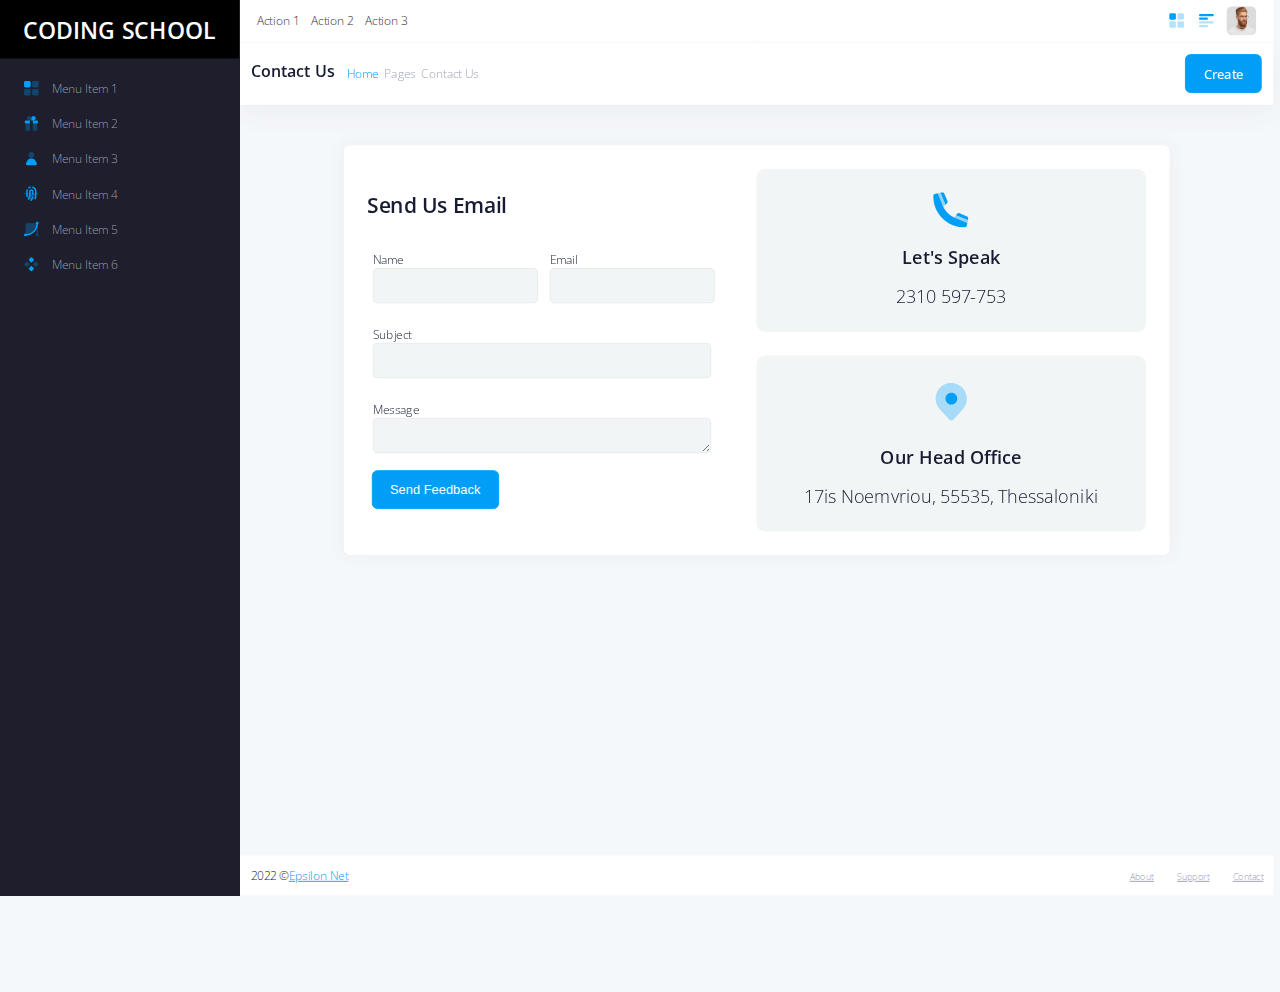
<file: Session-19/index.html>
<!DOCTYPE html>
<html lang="en">
  <head>
    <meta charset="UTF-8"/>
    <title>Coding School - Assignment 1</title>
    <link rel="stylesheet" href="styles.css"/>

	<link rel="preconnect" href="https://fonts.googleapis.com">
	<link rel="preconnect" href="https://fonts.gstatic.com" crossorigin>
	<link href="https://fonts.googleapis.com/css2?family=Open+Sans:ital,wght@0,300;0,400;0,600;0,800;1,300;1,400;1,600&display=swap" rel="stylesheet">

  </head>

<body class="header-fixed header-tablet-and-mobile-fixed toolbar-enabled toolbar-fixed aside-enabled aside-fixed">
		<div class="body-content">
			<!--begin::Page-->
			<div class="page d-flex flex-row flex-column-fluid">
				<!--begin::Aside-->
				<div class="aside">
					
					<div class="aside-logo">
						<a class="logo" href="/">
							CODING SCHOOL
						</a>
					</div>
					
					
					<div class="aside-menu">
							<div class="menu">
								<div class="menu-item">
									<span class="menu-link">
										<span class="menu-icon">
												<svg xmlns="http://www.w3.org/2000/svg" width="24" height="24" viewBox="0 0 24 24" >
													<rect x="2" y="2" width="9" height="9" rx="2" ></rect>
													<rect opacity="0.3" x="13" y="2" width="9" height="9" rx="2" ></rect>
													<rect opacity="0.3" x="13" y="13" width="9" height="9" rx="2" ></rect>
													<rect opacity="0.3" x="2" y="13" width="9" height="9" rx="2" ></rect>
												</svg>
										</span>
										<span class="menu-title">Menu Item 1</span>
									</span>
								</div>
								<div class="menu-item">
									<span class="menu-link">
										<span class="menu-icon">
												<svg xmlns="http://www.w3.org/2000/svg" width="24" height="24" viewBox="0 0 24 24" >
													<path d="M21 9V11C21 11.6 20.6 12 20 12H14V8H20C20.6 8 21 8.4 21 9ZM10 8H4C3.4 8 3 8.4 3 9V11C3 11.6 3.4 12 4 12H10V8Z" ></path>
													<path d="M15 2C13.3 2 12 3.3 12 5V8H15C16.7 8 18 6.7 18 5C18 3.3 16.7 2 15 2Z" ></path>
													<path opacity="0.3" d="M9 2C10.7 2 12 3.3 12 5V8H9C7.3 8 6 6.7 6 5C6 3.3 7.3 2 9 2ZM4 12V21C4 21.6 4.4 22 5 22H10V12H4ZM20 12V21C20 21.6 19.6 22 19 22H14V12H20Z" ></path>
												</svg>
										</span>
										<span class="menu-title">Menu Item 2</span>
									</span>
								</div>
								<div class="menu-item">
									<span class="menu-link">
										<span class="menu-icon">
												<svg xmlns="http://www.w3.org/2000/svg" width="24" height="24" viewBox="0 0 24 24" >
													<path d="M6.28548 15.0861C7.34369 13.1814 9.35142 12 11.5304 12H12.4696C14.6486 12 16.6563 13.1814 17.7145 15.0861L19.3493 18.0287C20.0899 19.3618 19.1259 21 17.601 21H6.39903C4.87406 21 3.91012 19.3618 4.65071 18.0287L6.28548 15.0861Z" ></path>
													<rect opacity="0.3" x="8" y="3" width="8" height="8" rx="4" ></rect>
												</svg>
											</span>
										<span class="menu-title">Menu Item 3</span>
									</span>
								</div>
								<div class="menu-item">
									<span class="menu-link">
										<span class="menu-icon">
												<svg xmlns="http://www.w3.org/2000/svg" width="24" height="24" viewBox="0 0 24 24" >
													<path opacity="0.3" d="M21 10.7192H3C2.4 10.7192 2 11.1192 2 11.7192C2 12.3192 2.4 12.7192 3 12.7192H6V14.7192C6 18.0192 8.7 20.7192 12 20.7192C15.3 20.7192 18 18.0192 18 14.7192V12.7192H21C21.6 12.7192 22 12.3192 22 11.7192C22 11.1192 21.6 10.7192 21 10.7192Z" ></path>
													<path d="M11.6 21.9192C11.4 21.9192 11.2 21.8192 11 21.7192C10.6 21.4192 10.5 20.7191 10.8 20.3191C11.7 19.1191 12.3 17.8191 12.7 16.3191C12.8 15.8191 13.4 15.4192 13.9 15.6192C14.4 15.7192 14.8 16.3191 14.6 16.8191C14.2 18.5191 13.4 20.1192 12.4 21.5192C12.2 21.7192 11.9 21.9192 11.6 21.9192ZM8.7 19.7192C10.2 18.1192 11 15.9192 11 13.7192V8.71917C11 8.11917 11.4 7.71917 12 7.71917C12.6 7.71917 13 8.11917 13 8.71917V13.0192C13 13.6192 13.4 14.0192 14 14.0192C14.6 14.0192 15 13.6192 15 13.0192V8.71917C15 7.01917 13.7 5.71917 12 5.71917C10.3 5.71917 9 7.01917 9 8.71917V13.7192C9 15.4192 8.4 17.1191 7.2 18.3191C6.8 18.7191 6.9 19.3192 7.3 19.7192C7.5 19.9192 7.7 20.0192 8 20.0192C8.3 20.0192 8.5 19.9192 8.7 19.7192ZM6 16.7192C6.5 16.7192 7 16.2192 7 15.7192V8.71917C7 8.11917 7.1 7.51918 7.3 6.91918C7.5 6.41918 7.2 5.8192 6.7 5.6192C6.2 5.4192 5.59999 5.71917 5.39999 6.21917C5.09999 7.01917 5 7.81917 5 8.71917V15.7192V15.8191C5 16.3191 5.5 16.7192 6 16.7192ZM9 4.71917C9.5 4.31917 10.1 4.11918 10.7 3.91918C11.2 3.81918 11.5 3.21917 11.4 2.71917C11.3 2.21917 10.7 1.91916 10.2 2.01916C9.4 2.21916 8.59999 2.6192 7.89999 3.1192C7.49999 3.4192 7.4 4.11916 7.7 4.51916C7.9 4.81916 8.2 4.91918 8.5 4.91918C8.6 4.91918 8.8 4.81917 9 4.71917ZM18.2 18.9192C18.7 17.2192 19 15.5192 19 13.7192V8.71917C19 5.71917 17.1 3.1192 14.3 2.1192C13.8 1.9192 13.2 2.21917 13 2.71917C12.8 3.21917 13.1 3.81916 13.6 4.01916C15.6 4.71916 17 6.61917 17 8.71917V13.7192C17 15.3192 16.8 16.8191 16.3 18.3191C16.1 18.8191 16.4 19.4192 16.9 19.6192C17 19.6192 17.1 19.6192 17.2 19.6192C17.7 19.6192 18 19.3192 18.2 18.9192Z" ></path>
												</svg>
										</span>
										<span class="menu-title">Menu Item 4</span>
									</span>
								</div>
								<div class="menu-item">
									<span class="menu-link">
										<span class="menu-icon">
												<svg xmlns="http://www.w3.org/2000/svg" width="24" height="24" viewBox="0 0 24 24" >
													<path opacity="0.3" d="M21 18.3V4H20H5C4.4 4 4 4.4 4 5V20C10.9 20 16.7 15.6 19 9.5V18.3C18.4 18.6 18 19.3 18 20C18 21.1 18.9 22 20 22C21.1 22 22 21.1 22 20C22 19.3 21.6 18.6 21 18.3Z" ></path>
													<path d="M22 4C22 2.9 21.1 2 20 2C18.9 2 18 2.9 18 4C18 4.7 18.4 5.29995 18.9 5.69995C18.1 12.6 12.6 18.2 5.70001 18.9C5.30001 18.4 4.7 18 4 18C2.9 18 2 18.9 2 20C2 21.1 2.9 22 4 22C4.8 22 5.39999 21.6 5.79999 20.9C13.8 20.1 20.1 13.7 20.9 5.80005C21.6 5.40005 22 4.8 22 4Z" ></path>
												</svg>
											</span>
										<span class="menu-title">Menu Item 5</span>
									</span>
								</div>
								<div class="menu-item">
									<span class="menu-link">
										<span class="menu-icon">
												<svg xmlns="http://www.w3.org/2000/svg" width="24" height="24" viewBox="0 0 24 24" >
													<path d="M11.2929 2.70711C11.6834 2.31658 12.3166 2.31658 12.7071 2.70711L15.2929 5.29289C15.6834 5.68342 15.6834 6.31658 15.2929 6.70711L12.7071 9.29289C12.3166 9.68342 11.6834 9.68342 11.2929 9.29289L8.70711 6.70711C8.31658 6.31658 8.31658 5.68342 8.70711 5.29289L11.2929 2.70711Z" ></path>
													<path d="M11.2929 14.7071C11.6834 14.3166 12.3166 14.3166 12.7071 14.7071L15.2929 17.2929C15.6834 17.6834 15.6834 18.3166 15.2929 18.7071L12.7071 21.2929C12.3166 21.6834 11.6834 21.6834 11.2929 21.2929L8.70711 18.7071C8.31658 18.3166 8.31658 17.6834 8.70711 17.2929L11.2929 14.7071Z" ></path>
													<path opacity="0.3" d="M5.29289 8.70711C5.68342 8.31658 6.31658 8.31658 6.70711 8.70711L9.29289 11.2929C9.68342 11.6834 9.68342 12.3166 9.29289 12.7071L6.70711 15.2929C6.31658 15.6834 5.68342 15.6834 5.29289 15.2929L2.70711 12.7071C2.31658 12.3166 2.31658 11.6834 2.70711 11.2929L5.29289 8.70711Z" ></path>
													<path opacity="0.3" d="M17.2929 8.70711C17.6834 8.31658 18.3166 8.31658 18.7071 8.70711L21.2929 11.2929C21.6834 11.6834 21.6834 12.3166 21.2929 12.7071L18.7071 15.2929C18.3166 15.6834 17.6834 15.6834 17.2929 15.2929L14.7071 12.7071C14.3166 12.3166 14.3166 11.6834 14.7071 11.2929L17.2929 8.70711Z" ></path>
												</svg>
											</span>
										<span class="menu-title">Menu Item 6</span>
									</span>
								</div>
								
								
								
								
								
								
								
								
								
								
								
								
								
								
								
								
								
								
								
							</div>
							
					</div>
					
				</div>
				<!--end::Aside-->

				<!--begin::Wrapper-->
				<div class="wrapper">
					<!--begin::Header-->
					<div class="header">
						<!--begin::Container-->
						<div class="header-container">

							<div class="header-menu">
								<!--begin::Menu-->
								<ul class="menu">
									<li class="menu-item">
										<span class="menu-link">
											<span class="menu-title">Action 1</span>
										</span>
									</li>
									<li class="menu-item">
										<span class="menu-link">
											<span class="menu-title">Action 2</span>
										</span>
									</li>
									<li class="menu-item">
										<span class="menu-link">
											<span class="menu-title">Action 3</span>
										</span>
									</li>
									
									
								</ul>
								<!--end::Menu-->

								<ul class="menu user-menu">
									<li class="menu-item">
										<span class="menu-link">
										<svg xmlns="http://www.w3.org/2000/svg" width="24" height="24" viewBox="0 0 24 24" >
											<rect x="2" y="2" width="9" height="9" rx="2" ></rect>
											<rect opacity="0.3" x="13" y="2" width="9" height="9" rx="2" ></rect>
											<rect opacity="0.3" x="13" y="13" width="9" height="9" rx="2" ></rect>
											<rect opacity="0.3" x="2" y="13" width="9" height="9" rx="2" ></rect>
										</svg>
									</span>
									</li>
									<li class="menu-item">
										<span class="menu-link">
										<svg xmlns="http://www.w3.org/2000/svg" width="24" height="24" viewBox="0 0 24 24" >
											<path d="M13 11H3C2.4 11 2 10.6 2 10V9C2 8.4 2.4 8 3 8H13C13.6 8 14 8.4 14 9V10C14 10.6 13.6 11 13 11ZM22 5V4C22 3.4 21.6 3 21 3H3C2.4 3 2 3.4 2 4V5C2 5.6 2.4 6 3 6H21C21.6 6 22 5.6 22 5Z" ></path>
											<path opacity="0.3" d="M21 16H3C2.4 16 2 15.6 2 15V14C2 13.4 2.4 13 3 13H21C21.6 13 22 13.4 22 14V15C22 15.6 21.6 16 21 16ZM14 20V19C14 18.4 13.6 18 13 18H3C2.4 18 2 18.4 2 19V20C2 20.6 2.4 21 3 21H13C13.6 21 14 20.6 14 20Z" ></path>
										</svg>
									</span>
									</li>
									<li class="menu-item">
										<span class="menu-link profile-pic">
											<img src="profile.png" alt="User Photo" />
										</span>

									</li>
								</ul>

							</div>
							<!--end::header-menu-->
						</div>
						<!--end::Container-->
					</div>
					<!--end::Header-->

					<!--begin::Content-->
					<div class="content">
						<div class="toolbar">

							<div class="toolbar-container">

								<div class="page-title">

									<h1>Contact Us</h1>




									<ul class="breadcrumb">

										<li class="breadcrumb-item"><a href="/">Home</a></li>
										<li class="breadcrumb-item">Pages</li>
										<li class="breadcrumb-item text-dark">Contact Us</li>

									</ul>
									<!--end::Breadcrumb-->
								</div>
								<!--end::Page title-->
								<!--begin::Actions-->
								<div class="actions">
									<a href="/" class="btn btn-primary">Create</a>
								</div>
							</div>
							<!--end::Container-->
						</div>
	
						<div class="card">
							<div class="card-body">


									<div class="form">

										<form action="" method="post" id="kt_contact_form">
											<h1>Send Us Email</h1>

											<div class="row">
												<div class="col-md-6">
													<label>Name</label>
													<input type="text" class="form-control" placeholder="" name="name">
												</div>

												<div class="col-md-6">
													<label>Email</label>
													<input type="text" class="form-control" placeholder="" name="email">
												</div>
											</div>

											<div class="row">
												<div class="col-md-12">
													<label>Subject</label>
													<input class="form-control" placeholder="" name="subject">
												</div>
											</div>

											<div class="row">
												<div  class="col-md-12">
													<label>Message</label>
													<textarea class="form-control" rows="6" name="message" placeholder=""></textarea>
												</div>
											</div>
											
											<div class="Submit">
												<button class="btn btn-primary" type="submit">
													<span class="indicator-label">Send Feedback</span>
												</button>


											</div>
										</form>

								</div>

								<div class="details">
									<div class="phone">

										<div class="phone-content">
											<span>
											<svg xmlns="http://www.w3.org/2000/svg" width="24" height="24" viewBox="0 0 512 512"><path class="fa-primary" d="m507.1 404.7 4.086-17.7c3.405-14.69-4.207-29.69-18.12-35.79L384.6 304.7c-12.78-5.436-27.69-1.774-36.47 8.975l-16.98 20.62L507.1 404.7zM0 54.5C-.001 306.7 205.2 512 457.5 512c14.65 0 27.21-9.969 30.46-24.22l9.378-40.66-193.3-79.63C234.8 333.5 178.5 277.2 144.5 207.1L64.88 14.67l-40.66 9.38C9.967 27.32-.001 39.83 0 54.5zm198.3 109.4c10.78-8.687 14.51-23.67 8.98-36.45L160.8 18.92c-6-13.903-21.2-21.488-36.7-18.115l-16.8 4.079L177.6 180.8l20.7-16.9z"/><path d="m497.3 447.1 9.786-42.41-175.1-70.4-27.1 33.18L497.3 447.1zm-352.8-240 33.1-26.3L107.3 4.884 64.88 14.67 144.5 207.1z" opacity=".4"/></svg>
											</span>
											<h2>Let's Speak</h2>
											<h3 class="">2310 597-753</h3>
										</div>

									</div>

									<div class="address">

										<div class="address-content">
											<span>
												<svg xmlns="http://www.w3.org/2000/svg" width="24" height="24" viewBox="0 0 24 24" >
													<path opacity="0.3" d="M18.0624 15.3453L13.1624 20.7453C12.5624 21.4453 11.5624 21.4453 10.9624 20.7453L6.06242 15.3453C4.56242 13.6453 3.76242 11.4453 4.06242 8.94534C4.56242 5.34534 7.46242 2.44534 11.0624 2.04534C15.8624 1.54534 19.9624 5.24534 19.9624 9.94534C20.0624 12.0453 19.2624 13.9453 18.0624 15.3453Z" ></path>
													<path d="M12.0624 13.0453C13.7193 13.0453 15.0624 11.7022 15.0624 10.0453C15.0624 8.38849 13.7193 7.04535 12.0624 7.04535C10.4056 7.04535 9.06241 8.38849 9.06241 10.0453C9.06241 11.7022 10.4056 13.0453 12.0624 13.0453Z" ></path>
												</svg>
											</span>
											<h2>Our Head Office</h2>
											<h3>17is Noemvriou, 55535, Thessaloniki</h3>

										</div>

									</div>
							</div>								

							</div>
						</div>

					</div>
					<!--end::Content-->

					<!--begin::Footer-->
					<div class="footer">
							<div class="copyright">
								<span>2022 © </span> <a href="https://www.epsilonnet.gr" target="_blank">Epsilon Net</a>
								

							</div>
							<div class="Info">
								<a href="https://www.epsilonnet.gr/?ut_source=megamenu" target="_blank">About</a>
								<a href="https://www.epsilonnet.gr/support.aspx" target="_blank">Support</a>
								<a href="https://www.epsilonnet.gr/contact_en.aspx" target="_blank">Contact</a>
							</div>

					</div>
					<!--end::Footer-->
				</div>
				<!--end::Wrapper-->
			</div>
			<!--end::Page-->
		</div>
</body>
</file>
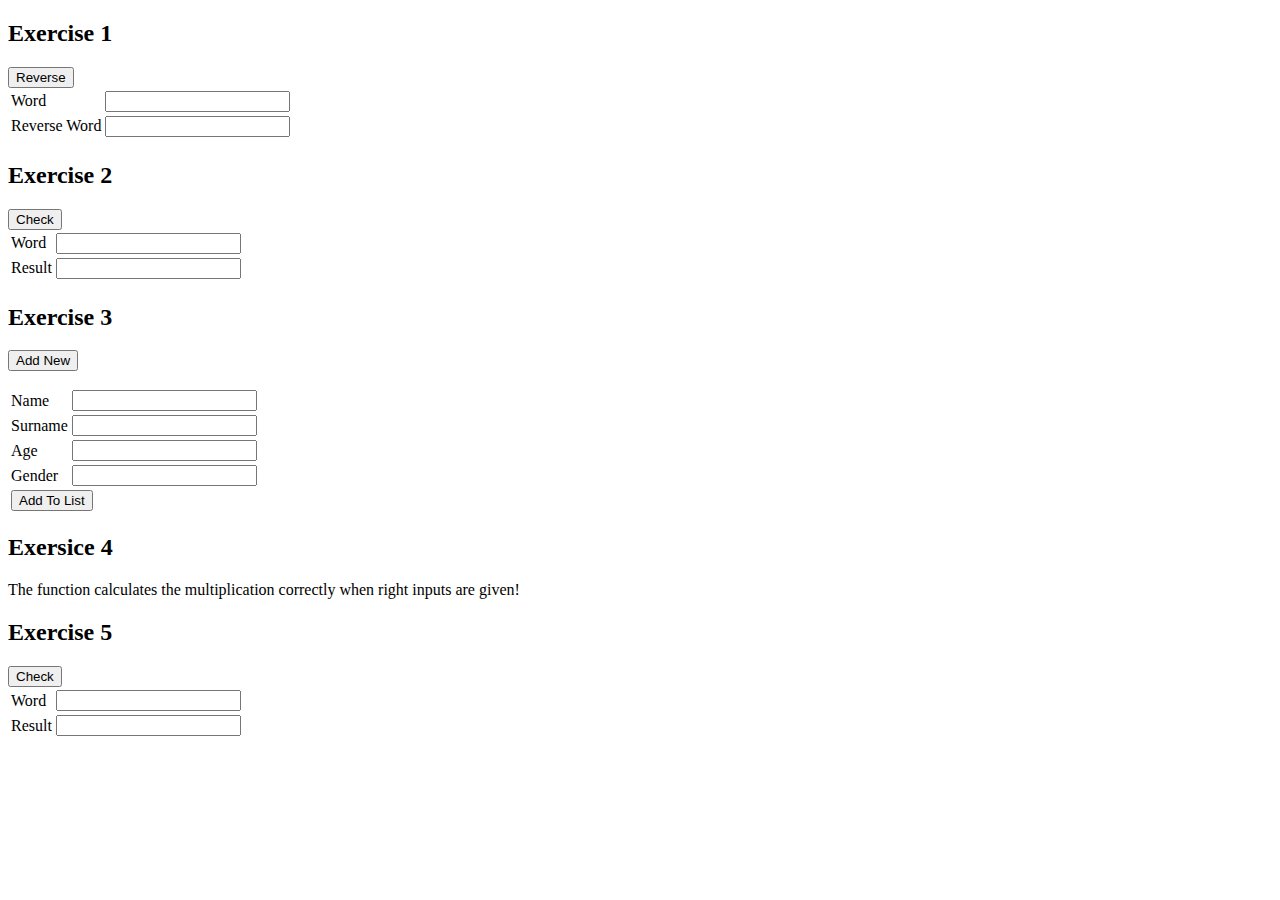
<file: Session-20/Session-20. js - detail.html>
<!DOCTYPE html>

</html>

<head>

    <style type="text/css">
    .selected{
        font-weight: bold;
    }
    </style>
</head>

<body>
    <div>
        <h2>Exercise 1</h2>
        <table>
            <tr>
                <td><label for="txtWord">Word</label></td>
                <td><input id="txtWord"></td>
            </tr>
            <tr>
                <td><label for="txtReverse">Reverse Word</label></td>
                <td><input id="txtReverse"></td>
            </tr>
            <tr>
                <button id="btnReverse" type="button" onclick="reverseString()">Reverse</button>
            </tr>
        </table>


    </div>
    <div>
        <h2>Exercise 2</h2>
        <table>
            <tr>
                <td><label for="txtPalindrom">Word</label></td>
                <td><input id="txtPalindrom"></td>
            </tr>
            <tr>
                <td><label for="txtResult">Result</label></td>
                <td><input id="txtResult"></td>
            </tr>
            <tr>
                <button id="btnPalindrom" type="button" onclick="palindrom()">Check</button>
            </tr>
        </table>


    </div>





    <h2>Exercise 3</h2>
    <div class="main-container">

        <div style="width: 20%; min-width: 200px;">
            <button onclick="addNew()">Add New</button>
            <table id="lstList"></table>
            <p></p>
        </div>

        <div>
            <form id="frmMain" onclick="myClick(event)">
                <input id="txtSelectedId" type="hidden">
                <table>
                    <tr>
                        <td><label for="txtName">Name</label></td>
                        <td><input id="txtName"></td>
                    </tr>
                    <tr>
                        <td><label for="txtSurname">Surname</label></td>
                        <td><input id="txtSurname"></td>
                    </tr>
                    <tr>
                        <td><label for="txtAge">Age</label></td>
                        <td><input id="txtAge"></td>
                    </tr>
                    <tr>
                        <td><label for="txtGender">Gender</label></td>
                        <td><input id="txtGender"></td>
                    </tr>
                    <tr>
                        <td colspan="2">
                            <!--<button type="button" onclick="myClick(event)">Add To List</button>-->
                            <button id="btnAddToList" type="button" onclick="addToList()">Add To List</button>
                            <!-- <button id="btnRemoveFromList" type="button" onclick="removeFromList()">Remove</button>-->
                        </td>
                    </tr>
                </table>
               

            </form>
        </div>
        


    </div>
    <div>
        <h2>Exersice 4</h2>
        <p> The function calculates the multiplication correctly when right inputs are given!</p>
    </div>
    <div>
        <h2>Exercise 5</h2>
        <table>
            <tr>
                <td><label for="txtWordWithNumber">Word</label></td>
                <td><input id="txtWordWithNumber"></td>
            </tr>
            <tr>
                <td><label for="txtResultSum">Result</label></td>
                <td><input id="txtResultSum"></td>
            </tr>
            <tr>
                <button id="btnPalindrom" type="button" onclick="addOrIncreaseby1()">Check</button>
            </tr>
        </table>


    </div>












    <script type="text/javascript">
        var itemsList = [];
        var incId = 0;

        function reverseString() {
            var word = document.getElementById("txtWord").value
            var newstr = '';
            for (var i = word.length - 1; i >= 0; i--) {
                newstr += word[i];
            }
            document.getElementById("txtReverse").value = newstr;
        }
        function reverseStringforbackend() {
            var word = document.getElementById("txtPalindrom").value
            var newstr = '';
            for (var i = word.length - 1; i >= 0; i--) {
                newstr += word[i];
            }
            return newstr;
        }
        function palindrom() {
            var word = document.getElementById("txtPalindrom").value
            var reverseString = reverseStringforbackend();
            var palindromOrNot = (word == reverseStringforbackend());
            document.getElementById('txtResult').value = palindromOrNot;

        }
        function addOrIncreaseby1() {
            var newString = '';
            var string = document.getElementById("txtWordWithNumber").value;
            var result = '';
            if (!isNaN(string.slice(-1))) {

                for (var i = 1; i <= string.length; i++) {

                    var w = isNaN(string.slice(-i));
                    if (w) {
                        var indx = i - 1
                        break;
                    }
                    var l = 0;

                }
                number = parseInt(string.slice(-indx)) + 1;
                string = string.slice(0, -indx);
                newString = string + number;
                result = newString;
                document.getElementById("txtResultSum").value = result;
                return;

            }
            else {
                newString = string + '1';
                result = newString
                document.getElementById("txtResultSum").value = result;
                return;
            }

        }

        function multiply(a, b) {
            return a * b;
        }

       




























        function myClick(event) {
            console.log(event);
            event.stopPropagation()
        }

        function addNew() {
            document.getElementById('frmMain').reset();
            document.getElementById('txtSelectedId').value = null;
        }

        function addToList() {
            var name = document.getElementById("txtName").value;
            var Surname = document.getElementById("txtSurname").value;

            var Age = document.getElementById("txtAge").value;
            var Gender = document.getElementById("txtGender").value;

            var selectedId = +document.getElementById("txtSelectedId").value;
            if (selectedId) {
                for (var i = 0; i < itemsList.length; i++) {
                    var curItem = itemsList[i];
                    if (curItem.id !== selectedId)
                        continue;

                    //curItem.name = name;
                    //curItem.Surname = Surname;
                    break;
                }
            } else {
                incId += 1;
                itemsList.push({ id: incId, name, Surname, Age, Gender });
            }
            redrawList();
        }

        function redrawList() {

            var lstList = document.getElementById("lstList");

            lstList.innerHTML = "";
            for (var i = 0; i < itemsList.length; i++) {

                var curListItem = itemsList[i];
                var tmpLi = document.createElement("tr");
                tmpLi.appendChild(document.createTextNode(curListItem.name));
                tmpLi.setAttribute('data-id', curListItem.id);

                tmpLi.addEventListener('click', (event) => {
                    loadSelectedItem(event);
                });

                lstList.appendChild(tmpLi);
            }
        }
        function DrawTable() {

            var lstTable = document.getElementById("lstList");

            var txt = document.createElement("p");
            txt.addEventListener('click');
            lstTable.appendChild(txt);

           
        }

        function loadSelectedItem(e) {
            var selectedId = +e.target.dataset.id;

            var selectedItem = findItemById(selectedId);

            removePreviousSelection();
            e.target.classList.add('selected');

            document.getElementById("txtName").value = selectedItem.name;

            document.getElementById("txtSurname").value = selectedItem.Surname;
            document.getElementById("txtAge").value = selectedItem.Age;
            document.getElementById("txtGender").value = selectedItem.Gender;
            document.getElementById("txtSelectedId").value = selectedItem.id;


        }

        function removePreviousSelection() {
            var selection = document.getElementsByClassName("selected");
            for (var element of selection) {
                element.classList.remove('selected');
            }
        }

        function removeFromList() {
            var selectedId = +document.getElementById("txtSelectedId").value;
            var foundIndex = itemsList.findIndex(c => c.id === selectedId);

            if (foundIndex === -1)
                return;

            itemsList.splice(foundIndex, 1);
            redrawList();

            addNew();
        }

        function findItemById(id) {
            return itemsList.find(c => c.id === id);
        }
    </script>
</body>

</html>
</file>
<file: Session-19/styles.css>
body, html {
    width: 105%;
    height: 105%;
    transform-origin: top left;
    transform: scale(95%);
    margin: 0;
    padding: 0;
    font-size: 13px !important;
    font-weight: 300;
    font-family: 'Open Sans';
}

* {
    box-sizing: border-box;
}

body {
    background-color: #f5f8fa;
    display: flex;
    flex-direction: column;
    color: #181c32;
}

.body-content {
    flex: 1;
    flex-direction: column;
    display: flex;
}

.page {
        flex: 1 0 auto;
        flex-direction: row;
        display: flex;
}

.aside {
    position: fixed;
    top: 0;
    bottom: 0;
    left: 0;
    z-index: 101;
    overflow: hidden;
     background-color: #1e1e2d;
    width: 265px;
    display: flex;
    flex-direction: column;
    padding: 0;
}

.aside-logo { display: flex; justify-content: center; align-items: center; height: 5rem; background: #000; }
.logo { color: #fff; font-weight: 600; text-decoration: none; font-size: 2rem; }

.aside .aside-menu {
    width: 265px;
    flex: 1 0 auto;
    
}

 .menu {
    display: flex;
    padding: 1rem 0;
    margin: 0;
    list-style: none;
    flex-direction: column;
    width: 100%;
    background-color: #1e1e2d;
}

.menu-item .menu-link {
    cursor: pointer;
    display: flex;
    align-items: center;
    padding: 0;
    padding-top: 0.75rem;
    padding-bottom: 0.75rem;
    padding-left: 25px;
    padding-right: 25px;
    color: #9899ac;
}

.aside .menu-item .menu-link:hover {
    color: #fff;
} 

.menu-item .menu-link .menu-icon {
    flex-shrink: 0;
    display: flex;
    align-items: center;
    justify-content: center;
    width: 2rem;
    margin-right: 0.5rem;
    justify-content: flex-start;
}

.menu-item svg {
    height: 1.5rem!important;
    width: 1.5rem!important;
    fill: #009ef7;
}

.wrapper {
    flex: 1 auto;
    min-width: 0;
    flex-direction: column;
    display: flex;
    padding-top: 130px;
    padding-left: 265px;
}

.header {
    position: fixed;
    top: 0;
    right: 0;
    left: 0;
    z-index: 100;
    background-color: #fff;
    height: 45px;
    padding: 0;
    border-bottom: 1px solid #e1e5e6;
    left: 265px;
}

.header .header-menu {
    align-items: stretch;
    display: flex;
}

 .header-menu .menu {
    display: flex;
    padding: 0 1rem;
    margin: 0;
    list-style: none;
    flex-direction: row;
    width: 100%;
    background-color: #fff;
    align-items: center;
} 

.header-menu .menu-item .menu-link {
    cursor: pointer;
    display: flex;
    align-items: center;
    padding: 0;
    padding-top: 0.75rem;
    padding-bottom: 0.75rem;
    padding-left: 25px;
    padding-right: 25px;
    color: #333341;
}

.header-menu .menu-item .menu-link:hover {
    color: #009ef7;
}

.header-menu .user-menu {
    justify-content: flex-end;
    align-items: center;
}

.header-menu .menu-item .menu-link {
    padding: .5rem
}

.menu-link.profile-pic {
    width: 3.5rem;
    height: 3.5rem;
    overflow: hidden;
    display: flex;
    align-items: center;
    justify-content: center;
    
}

.menu-link.profile-pic img { width: 100%; height: 100%; border-radius: 6px;}

.toolbar {
    display: flex;
    align-items: center;
    background-color: #fff;
    padding: 0;
    position: fixed;
    top: 0;
    right: 0;
    left: 0;
    z-index: 99;
    box-shadow: 0 10px 30px 0 rgb(82 63 105 / 5%);
    top: 46px;
    border-top: 1px solid #eff2f5;
    left: 265px;
}

.toolbar-container {
    padding: 1rem;
    display: flex;
    justify-content: space-between;
    width: 100%;
    align-items: center;
}

.breadcrumb {
    display: flex;
    align-items: center;
    padding: 0;
    margin: 0;
    list-style: none;
}

.breadcrumb .breadcrumb-item {
    display: flex;
    align-items: center;
    padding-left: 0;
    padding-right: 0.5rem;
    color: #a1a5b7;
}

.breadcrumb .breadcrumb-item a { color: #009ef7; text-decoration: none; }

.toolbar h1 {
    margin-top: 0;
    margin-bottom: 0.5rem;
    margin-right: 1rem;
    font-weight: 600;
    line-height: 1.2;
    color: #181c32;
    font-size: 1.35rem!important;
}

.page-title {
    display: flex;
}



.actions { display: flex; justify-content: flex-end; }

.btn {
    display: inline-block;
    font-weight: 500;
    line-height: 1.5;
    color: #181c32;
    text-align: center;
    vertical-align: middle;
    cursor: pointer;
    user-select: none;
    background-color: transparent;
    border: 1px solid transparent;
    padding: 0.75rem 1.5rem;
    font-size: 1.1rem;
    border-radius: 0.475rem;
    transition: color .15s ease-in-out,background-color .15s ease-in-out,border-color .15s ease-in-out,box-shadow .15s ease-in-out;
    text-decoration: none;
}

.btn.btn-primary {
    color: #fff;
    border-color: #009ef7;
    background-color: #009ef7;
}





.btn-primary:hover { 
    background-color: #0f88ce;
}

.content {
    padding: 30px 0;
    flex: 1 0 auto;
    flex-direction: column;
    display: flex;
    align-items: center;
}


.card {
    position: relative;
    display: flex;
    flex-direction: column;
    min-width: 0;
    word-wrap: break-word;
    background-color: #fff;
    background-clip: border-box;
    border: 1px solid #eff2f5;
    border-radius: 0.625rem;
    box-shadow: 0 0 20px 0 rgb(76 87 125 / 5%);
    width: 80%;
    
}

.card-body { padding: 2rem; display: flex; justify-content: space-between; align-items: center; }

.card-body h1 { 
        color: #181c32;
        font-weight: 600;
        margin: 0;
        margin-bottom: 2.25rem;
        font-size: 1.75rem;
}


.row { display: flex; margin-bottom: 1rem; }
.col-md-6 { width: 50%; margin: .5rem;flex-direction: column; display: flex;}
.col-md-12  { width: 100%; margin: .5rem;flex-direction: column; display: flex;}

.form-control label { display: block;box-shadow: f1f5f6; }

.form-control{ 
    border-radius: 5px;
     border: 1px solid #e7eaeb;
     background:#f1f5f6;
     height: 3rem;
    }

.form { width: 45%; }

.details { width: 50%; display: flex; flex-direction: column; justify-content: center; align-items: center; }
 .phone { background: #f1f5f6; width: 100%; margin-bottom: 2rem; padding: 2rem; text-align: center; border-radius: 10px; }
.address { background: #f1f5f6; width: 100%; padding: 2rem; text-align: center; border-radius: 10px; } */

.phone h2,
.address h2 { font-size: 1.5rem; font-weight: 100; margin: 0 0 1rem 0; }
h2{font-size: 1.5rem; font-weight: 600; }
.phone h3,
.address h3 { font-size: 1.5rem; font-weight: 100; margin: 0; } 

.address svg{
    fill: #009ef7;
    width: 4rem;
    height: 4rem;
}
.phone svg {
    fill: #009ef7;
    width: 3rem;
    height: 3rem;
}


.footer {
    background: #fff;
    display: flex;
    justify-content: space-between;
    align-items: center;
}

.copyright { display: flex; flex: 1; padding: 1rem;}
.copyright a { color: #009ef7; }

.footer .menu {
    display: flex;
    padding: 1rem;
    margin: 0;
    list-style: none;
    flex-direction: row;
    width: 100%;
    background-color: #fff;
    align-items: center;
    flex: 1;
    justify-content: flex-end;
}
.Info a{
    color: #9899ac;
    width: 100%;
    padding: 0.3cm;
    font-size : 10px;

}
.Submit{
    margin-left: 5px;
}
</file>
